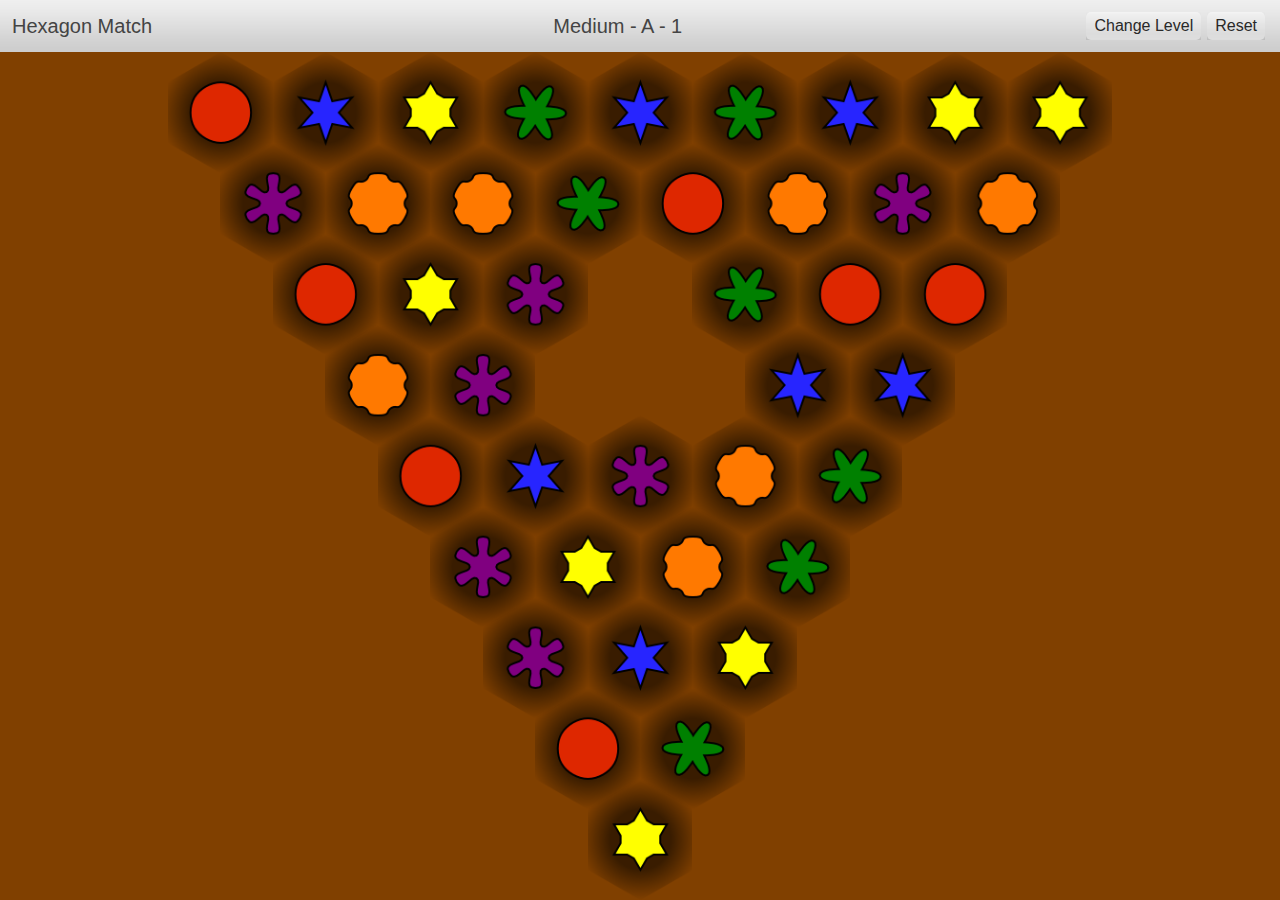
<file: de.stbuehler.hexagon-match/index.html>
<!doctype html>
<html>
<head>
	<title>Hexagon Match</title>
	<meta name='viewport' content='height=device-height'>
	<script src="../enyo/1.0/enyo.js" type="text/javascript"></script>
</head>
<body>
	<script type="text/javascript">
		var main = new hexagon_match(); 
		main.renderInto(document.body);
	</script>
</body>
</html>
</file>
